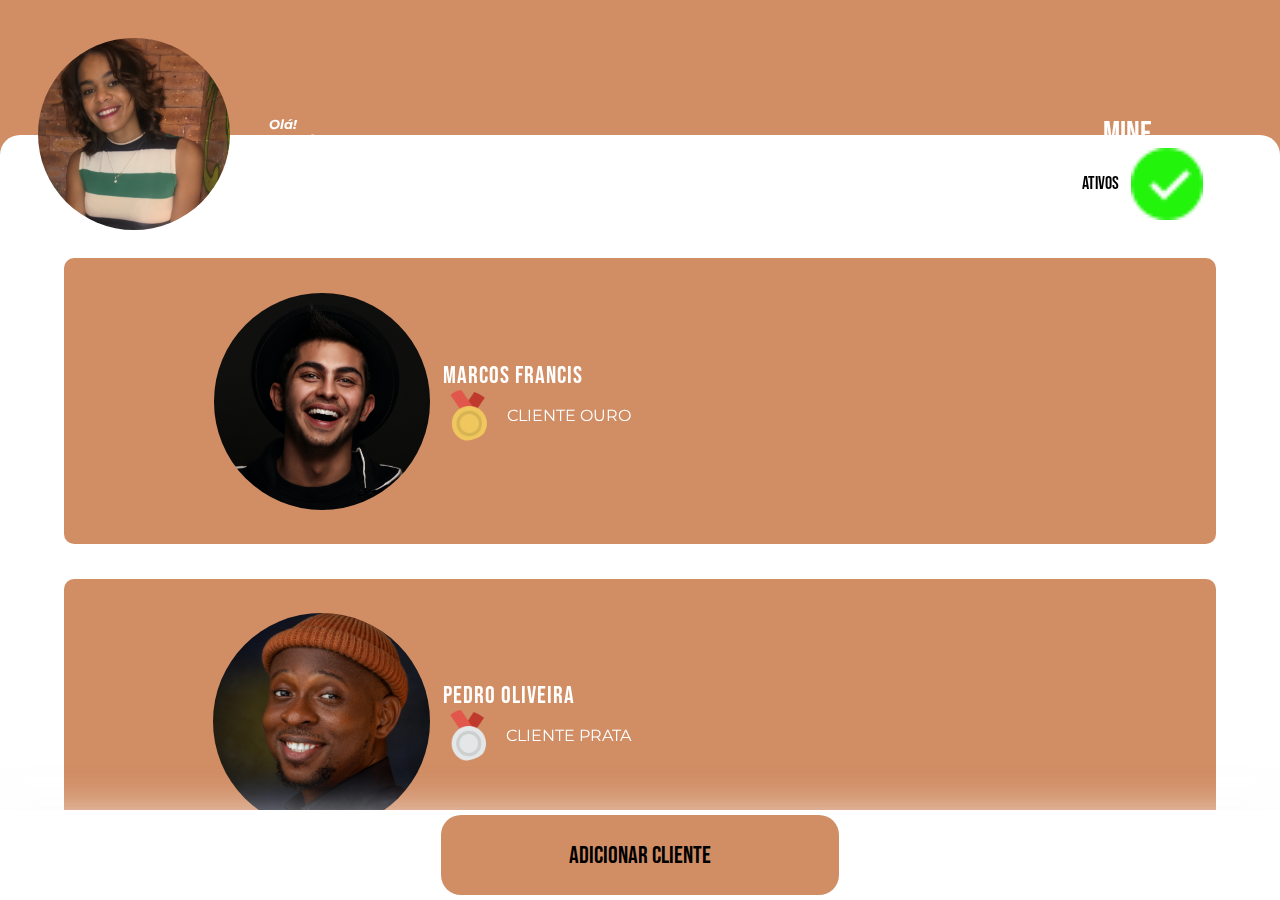
<file: index.html>
<!DOCTYPE html>
<html lang="en" id="loader">
<head>
    <meta charset="UTF-8">
    <meta name="viewport" content="width=device-width, initial-scale=1.0">
    <link rel="shortcut icon" href="IMAGENS/cerveja.png" type="image/png">
    <title>Bar Mine</title>

    <style>
        html{
            background-image: url(projetoGrafico/telaLoad.png);
            background-repeat: no-repeat;
            background-position: top center;
            background-size: cover;
           
        }
        @keyframes blink{
            0% {
        transform: translate(-50%, -50%) rotate(0deg);
    }
    100% {
        transform: translate(-50%, -50%) rotate(360deg);
    }
        }
        #img-drink{
            width: 20%;
            display: block;
            margin: auto;

            position: absolute;
            bottom: 5%;
            left: 50%;
    
            animation: blink 1s infinite ease;
        }
        #img-drink img{
            width: 100%;

        }
    </style>
</head>
<body>
    <div id="img-drink">
        <img src="IMAGENS/beer.png" alt="">
    </div>

<script>
    window.addEventListener('load', function() {
    const loader = document.getElementById('loader');
    loader.style.display = 'block';
    window.location.href = 'pagInicial.html';
    });

</script>
</body>
</html>
</file>
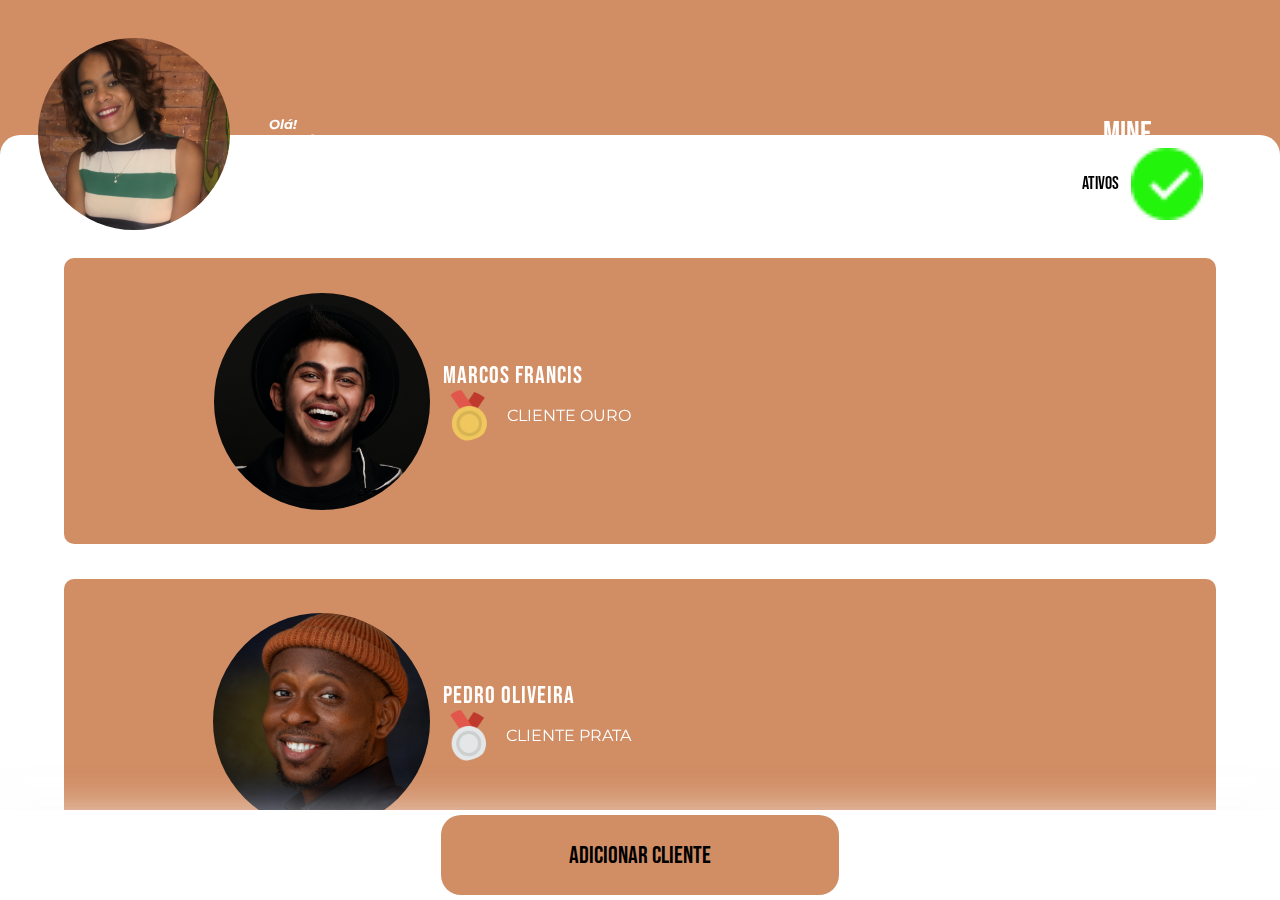
<file: pagInicial.html>
<!DOCTYPE html>
<html lang="en">
  <head>
    <meta charset="UTF-8" />
    <meta name="viewport" content="width=device-width, initial-scale=1.0" />
    <link rel="shortcut icon" href="IMAGENS/beer.png" type="image/png" />

    <link rel="preconnect" href="https://fonts.googleapis.com" />
    <link rel="preconnect" href="https://fonts.gstatic.com" crossorigin />
    <link
      href="https://fonts.googleapis.com/css2?family=Montserrat:ital,wght@0,100;0,200;0,300;0,400;0,500;0,600;0,700;0,800;0,900;1,100;1,200;1,300;1,400;1,500;1,600;1,700;1,800;1,900&display=swap"
      rel="stylesheet"
    />

    <link rel="preconnect" href="https://fonts.googleapis.com" />
    <link rel="preconnect" href="https://fonts.gstatic.com" crossorigin />
    <link
      href="https://fonts.googleapis.com/css2?family=Bebas+Neue&display=swap"
      rel="stylesheet"
    />
    <title>Bar Mine</title>

    <link rel="stylesheet" href="style-pagInicial.css" />
  </head>
  <body>
    <header>
      <div class="funcionario">
        <img src="IMAGENS/adm.jpg" alt="imagem funcionario" />

        <div class="identificacao">
          <span>Olá!</span>
          <p>Iasmin C.</p>
        </div>

        <div class="logo">
          <h1>MINE</h1>
        </div>
      </div>
    </header>

    <main>
      <div class="ativos">
        <h4>ATIVOS</h4>
        <img src="IMAGENS/ativo.png" alt="Clientes ativos no estabelecimento" />
      </div>

      <div class="clientes" onclick="realizarPedido()">
        <div class="cliente">
          <img src="IMAGENS/cliente1.jpg" alt="foto do cliente" />

          <div class="idCliente">
            <a href="pagPedidos.html?nomeCliente=MARCOS%20FRANCIS">
              <p class="nomeCliente">MARCOS FRANCIS</p></a
            >

            <div class="medalha">
              <img
                src="IMAGENS/medalha-de-ouro.png"
                alt="cliente medalha de ouro"
              />
              <p id="tipoCliente">CLIENTE OURO</p>
            </div>
          </div>
        </div>
        <!-- ****************************************************** -->
        <div class="cliente" onclick="realizarPedido()">
          <img src="IMAGENS/cliente4.jpg" />

          <div class="idCliente">
            <a href="pagPedidos.html?nomeCliente=PEDRO%20OLIVEIRA">
              <p class="nomeCliente">PEDRO OLIVEIRA</p></a
            >

            <div class="medalha">
              <img
                src="IMAGENS/medalha-de-prata.png"
                alt="cliente medalha de ouro"
              />
              <p>CLIENTE PRATA</p>
            </div>
          </div>
        </div>
        <!-- ****************************************************** -->

        <div class="cliente" onclick="realizarPedido()">
          <img src="IMAGENS/cliente3.jpg" />

          <div class="idCliente">
            <a href="pagPedidos.html?nomeCliente=RENAN%20PACHECO">
              <p class="nomeCliente">RENAN PACHECO</p></a
            >

            <div class="medalha">
              <img src="IMAGENS/qualidade.png" alt="cliente medalha de ouro" />
              <p>CLIENTE DIAMANTE</p>
            </div>
          </div>
        </div>
        <!-- ****************************************************** -->

        <div class="cliente" onclick="realizarPedido()">
          <img src="IMAGENS/cliente2.jpg" />

          <div class="idCliente">
            <a href="pagPedidos.html?nomeCliente=FERNANDA%20RIBEIRO">
              <p class="nomeCliente">FERNANDA RIBEIRO</p></a
            >

            <div class="medalha">
              <img
                src="IMAGENS/medalha-de-ouro.png"
                alt="cliente medalha de ouro"
              />
              <p>CLIENTE OURO</p>
            </div>
          </div>
        </div>
        <!-- ****************************************************** -->

        <div class="cliente" onclick="realizarPedido()">
          <img src="IMAGENS/cliente5.jpg" />

          <div class="idCliente">
            <a href="pagPedidos.html?nomeCliente=JULIA%20MARCELE">
              <p class="nomeCliente">JULIA MARCELE</p></a
            >

            <div class="medalha">
              <img
                src="IMAGENS/medalha-de-bronze.png"
                alt="cliente medalha de ouro"
              />
              <p>CLIENTE BRONZE</p>
            </div>
          </div>
        </div>
      </div>
    </main>
    <footer>
      <a href="pedidos.html">ADICIONAR CLIENTE</a>
    </footer>

    <script>
      function realizarPedido() {
        window.location.href = "pagPedidos.html";
      }
    </script>
    <script src="script.js"></script>
  </body>
</html>
</file>
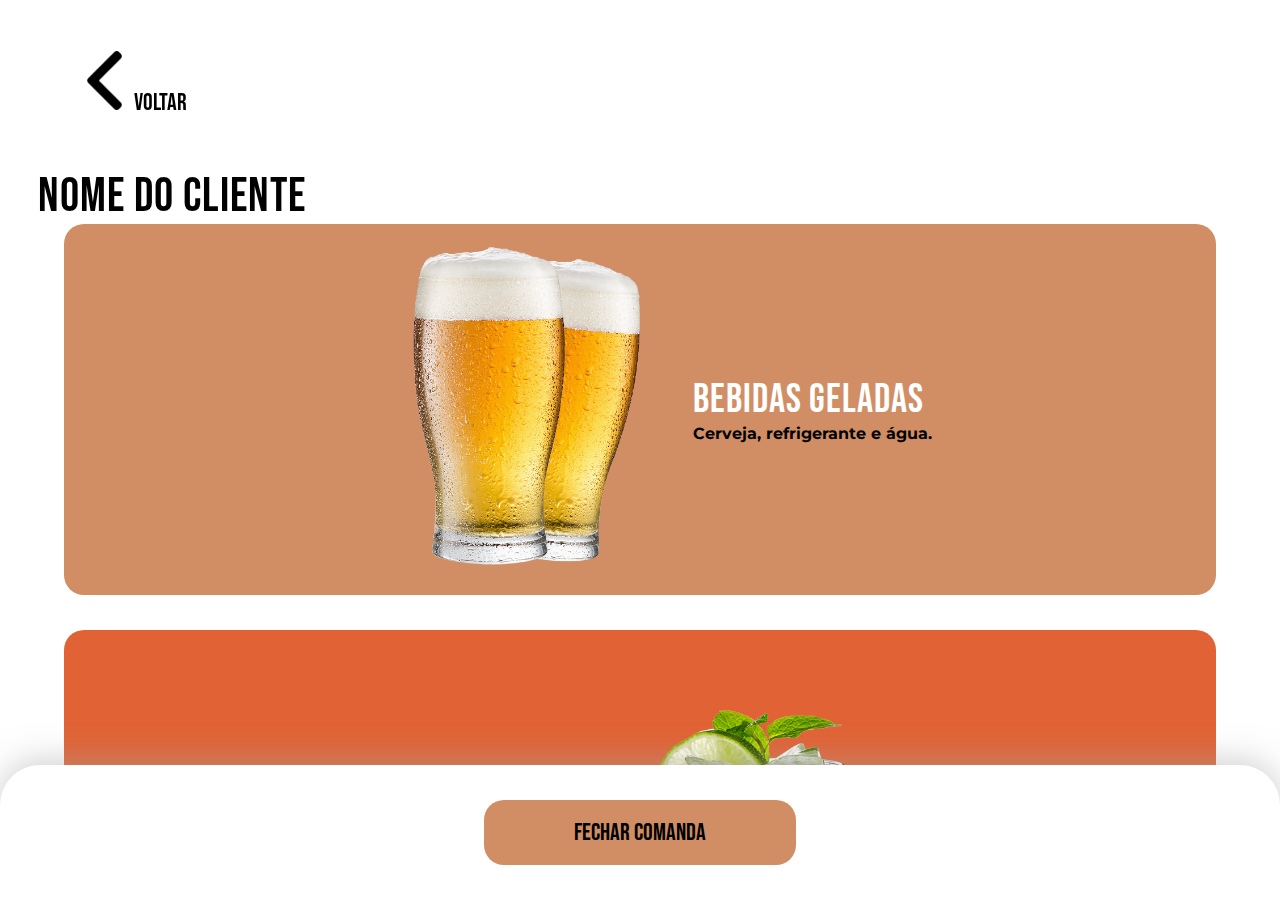
<file: pagPedidos.html>
<!DOCTYPE html>
<html lang="en">
<head>
    <meta charset="UTF-8">
    <meta name="viewport" content="width=device-width, initial-scale=1.0">
    <link rel="shortcut icon" href="IMAGENS/beer.png" type="image/png">

    <link rel="preconnect" href="https://fonts.googleapis.com">
    <link rel="preconnect" href="https://fonts.gstatic.com" crossorigin>
    <link href="https://fonts.googleapis.com/css2?family=Montserrat:ital,wght@0,100;0,200;0,300;0,400;0,500;0,600;0,700;0,800;0,900;1,100;1,200;1,300;1,400;1,500;1,600;1,700;1,800;1,900&display=swap" rel="stylesheet">

    <link rel="preconnect" href="https://fonts.googleapis.com">
    <link rel="preconnect" href="https://fonts.gstatic.com" crossorigin>
    <link href="https://fonts.googleapis.com/css2?family=Bebas+Neue&display=swap" rel="stylesheet">
    <title>Bar Mine</title>

    

    <link rel="stylesheet" href="style-pagPedidos.css">
    <script src="script.js" defer></script>
</head>
<body>
    <header>
        <div class="voltar">
            <a href="pagInicial.html"><img src="IMAGENS/seta-esquerda.png" alt="voltar">VOLTAR</a>
        </div>

        <div class="idCliente">
            <h1 id="nomeDoCliente">NOME DO CLIENTE</h1>
            <!-- <div class="medalha">
                <img src="IMAGENS/medalha-de-ouro.png" alt="cliente medalha de ouro">
                <p>CLIENTE OURO</p>
            </div> -->
        </div>
    </header>

    <main>
        <div class="pedidos">
            <div class="bebidas" onclick="retratil()">
                <img src="IMAGENS/bebida.png" alt="bebidas">

                <div class="pedidoBebida">
                    <h2>BEBIDAS GELADAS</h2>
                    <div class="text">
                        <p>Cerveja, refrigerante e água.</p>
                    </div>

                    <div class="tabelaPedido todos">

                        <div class="somatorio">
                            <img src="IMAGENS/add.png" alt="adicionar" id="somarBud" value=0 onclick="somarBud()">

                            <p class="qtd" id="quantBud">0</p>

                            <img src="IMAGENS/subtração.png" alt="diminuir" id="diminuirBud" onclick="subtrBud()">
                        </div>

                        <p class="produtoBebidas">BUDWEISER LONG NECK</p>
                    </div>

                    <div class="tabelaPedido todos">

                        <div class="somatorio">
                            <img src="IMAGENS/add.png" alt="adicionar" id="somarHei" onclick="somarHei()"> 

                            <p class="qtd" id="quantHei">0</p>

                            <img src="IMAGENS/subtração.png" alt="diminuir" id="diminuirHei" onclick="subtrHei()">
                        </div>
                        
                        <p class="produtoBebidas">HEINEKEN LONG NECK</p>
                    </div>

                    <div class="tabelaPedido todos">

                        <div class="somatorio">
                            <img src="IMAGENS/add.png" alt="adicionar" onclick="somarCoca700()">
                            <p class="qtd">0</p>
                            <img src="IMAGENS/subtração.png" alt="diminuir" onclick="subtrCoca700()">
                        </div>
                        
                        <p class="produtoBebidas">COCA-COLA 700ML</p>
                    </div>

                    <div class="tabelaPedido todos">

                        <div class="somatorio">
                            <img src="IMAGENS/add.png" alt="adicionar" onclick="somarCocaLata()">
                            <p class="qtd">0</p>
                            <img src="IMAGENS/subtração.png" alt="diminuir" onclick="subtrCocaLata()">
                        </div>
                        
                        <p class="produtoBebidas">COCA-COLA LATA</p>
                    </div>
                </div>
            </div>




            <div class="bebidas drinks" onclick="retratil()">

                <div class="pedidoBebida drink">
                    <h2 id="drinkH2">DRINKS</h2>
                    <div class="text textDrink ">
                        <p>Caipirinha, vodka e whisky.</p>
                    </div>

                    <div class="tabelaPedido tabelaDrinks  todos">

                        <div class="somatorio somatorioDrinks">
                            <img src="IMAGENS/add.png" alt="adicionar" onclick="somarCaipirinha()">
                            <p class="qtd">1</p>
                            <img src="IMAGENS/subtração.png" alt="diminuir" onclick="subtrCaipirinha()">
                        </div>

                        <p class="produtoBebidas">CAIPIRINHA SABORES</p>
                    </div>

                    <div class="tabelaPedido somDrinks todos">

                        <div class="somatorio somatorioDrinks" >

                            <img src="IMAGENS/add.png" alt="adicionar" onclick="somarVodka()">

                            <p class="qtd">0</p>

                            <img src="IMAGENS/subtração.png" alt="diminuir" onclick="subtrVodka()">
                        </div>
                        
                        <p class="produtoBebidas">VODKA DOSE</p>
                    </div>

                    <div class="tabelaPedido somDrinks todos">

                        <div class="somatorio somatorioDrinks">
                            
                            <img src="IMAGENS/add.png" alt="adicionar" onclick="somarWhisky()">

                            <p class="qtd">1</p>

                            <img src="IMAGENS/subtração.png" alt="diminuir" onclick="subtrWhisky()">
                        </div>
                        
                        <p class="produtoBebidas">whisky dose</p>
                    </div>

                    <div class="tabelaPedido somDrinks todos">

                        <div class="somatorio somatorioDrinks">
                            <img src="IMAGENS/add.png" alt="adicionar" onclick="somarWhiskyEner()">

                            <p class="qtd">1</p>

                            <img src="IMAGENS/subtração.png" alt="diminuir" onclick="subtrWhiskyEner()">
                        </div>
                        
                        <p class="produtoBebidas">whisky com energet.</p>
                    </div>
                </div>
                <img src="IMAGENS/drink.png" alt="bebidas">

            </div>



            <div class="bebidas porcoes" onclick="retratil()">
                <img src="IMAGENS/porçoes.png" alt="bebidas">

                <div class="pedidoBebida">
                    <h2>PORÇÕES</h2>
                    <div class="text">
                        <p>Churrasco, petiscos e hamburguer.</p>
                    </div>

                    <div class="tabelaPedido todos">

                        <div class="somatorio">
                            <img src="IMAGENS/add.png" alt="adicionar" onclick="somarEspetinho()">

                            <p class="qtd">1</p>

                            <img src="IMAGENS/subtração.png" alt="diminuir" onclick="subtrEspetinho()">
                        </div>

                        <p class="produtoBebidas">ESPETINHO</p>
                    </div>

                    <div class="tabelaPedido todos">

                        <div class="somatorio">
                            <img src="IMAGENS/add.png" alt="adicionar" onclick="somarHamburguer()">

                            <p class="qtd">1</p>

                            <img src="IMAGENS/subtração.png" alt="diminuir" onclick="subtrHamburguer()">
                        </div>
                        
                        <p class="produtoBebidas">HAMBURGUER</p>
                    </div>

                    <div class="tabelaPedido todos">

                        <div class="somatorio">
                            <img src="IMAGENS/add.png" alt="adicionar" onclick="somarPorcaoMedia()">

                            <p class="qtd">1</p>

                            <img src="IMAGENS/subtração.png" alt="diminuir" onclick="subtrPorcaoMedia()">
                        </div>
                        
                        <p class="produtoBebidas">PORÇÃO MEDIA</p>
                    </div>

                    <div class="tabelaPedido todos">

                        <div class="somatorio">
                            <img src="IMAGENS/add.png" alt="adicionar" onclick="somarPorcaoG()">

                            <p class="qtd">1</p>

                            <img src="IMAGENS/subtração.png" alt="diminuir" onclick="subtrPorcaoG()">
                        </div>
                        
                        <p class="produtoBebidas">PORÇÃO GRANDE</p>
                    </div>
                </div>
            </div>



            <div class="bebidas drinks pratos " onclick="retratil()">

                <div class="pedidoBebida drink">
                    <h2 id="drinkH2">PRATOS</h2>
                    <div class="text textDrink">
                        <p>Almoço e Jantar.</p>
                    </div>

                    <div class="tabelaPedido tabelaDrinks todos">

                        <div class="somatorio somatorioDrinks">
                            <img src="IMAGENS/add.png" alt="adicionar" onclick="somarTropeiro()">

                            <p class="qtd">1</p>
                            <img src="IMAGENS/subtração.png" alt="diminuir" onclick="subtrTropeiro()">
                        </div>

                        <p class="produtoBebidas">Tropeiro</p>
                    </div>

                    <div class="tabelaPedido somDrinks todos">

                        <div class="somatorio somatorioDrinks">
                            <img src="IMAGENS/add.png" alt="adicionar" onclick="somarParmediana()">

                            <p class="qtd">1</p>

                            <img src="IMAGENS/subtração.png" alt="diminuir" onclick="subtrParmediana()">
                        </div>
                        
                        <p class="produtoBebidas">Bife à parmegiana</p>
                    </div>

                    <div class="tabelaPedido somDrinks todos">

                        <div class="somatorio somatorioDrinks">
                            <img src="IMAGENS/add.png" alt="adicionar" onclick="somarCasa()">
                            
                            <p class="qtd">1</p>

                            <img src="IMAGENS/subtração.png" alt="diminuir" onclick="subtrCasa()">
                        </div>
                        
                        <p class="produtoBebidas">PRATO DA CASA</p>
                    </div>

                    <div class="tabelaPedido somDrinks todos">

                        <div class="somatorio somatorioDrinks">
                            <img src="IMAGENS/add.png" alt="adicionar"  onclick="somarStrogonoff()">

                            <p class="qtd">1</p>

                            <img src="IMAGENS/subtração.png" alt="diminuir"  onclick="subtrStrogonoff()">
                        </div>
                        
                        <p class="produtoBebidas">Strogonoff </p>
                    </div>
                </div>
                <img src="IMAGENS/pratos.png" alt="pratos" class="posicaoImg">

            </div>


            <div class="pedidos ">
                <div class="bebidas espaco ">
                   
                </div>
    
        </div>
        
    </main>


    <footer>
        <div class="fecharComanda">
            <a href="pedidos.html">FECHAR COMANDA</a>
        </div>

        <div class="total">
            <div class="valor">
                <p>TOTAL:</p>
                <p class="resultado"><span id="span">R$</span></p>
            </div>
            <div class="solicitarPedido" onclick="solicitar()">
                <p>Solicitar pedido</p>
            </div>

            
        </div>

        <div class="pedidoRealizado">
            <p>PEDIDO FINALIZADO!</p>
            <div class="cancel" onclick="cancel()">
                <img src="IMAGENS/cancel.png" alt="Cancelar">
            </div>
        </div>
    </footer>
</body>
</html>
</file>
<file: style-pagInicial.css>
* {
  margin: 0;
  padding: 0;
  box-sizing: border-box;
}
:root {
  font-family: "Montserrat", sans-serif;
  font-family: "Bebas Neue", sans-serif;
}
body {
  background-color: #d18e65;
}

header {
  width: 100%;
  height: 15vh;
  background-color: #d18e65;
}
.funcionario {
  width: 100%;
  display: flex;
  align-items: center;
}
.funcionario img {
  width: 15%;
  border-radius: 50%;
  margin: 3%;
}
.identificacao {
  display: flex;
  flex-direction: column;
  color: #fff;
}
.identificacao span {
  font-size: 0.8rem;
  font-family: "Montserrat", sans-serif;
  font-style: italic;
  font-weight: bold;
}

.identificacao p {
  font-size: 1rem;
  font-family: "Montserrat", sans-serif;
  font-weight: bold;
}
.logo {
  display: inline-block;
  position: absolute;
  right: 10%;
}
.logo h1 {
  font-family: "Bebas Neue", sans-serif;
  color: #fff;
  font-weight: 400;
}

main {
  background-color: #fff;
  height: 75vh;
  border-radius: 20px 20px 0 0;

  overflow: scroll;
}
.ativos {
  display: flex;
  justify-content: end;
  align-items: center;
  padding: 1% 6% 3% 0%;
  gap: 1%;
}
.ativos h4 {
  font-family: "Bebas Neue", sans-serif;
  font-weight: 500;
  font-size: 1.1em;
}
.ativos img {
  width: 6%;
  height: 6%;
}

.clientes {
  width: 90%;
  margin: auto;
}

.cliente {
  display: flex;
  align-items: center;
  justify-content: center;
  width: 100%;
  border-radius: 10px;
  padding: 3%;
  margin-bottom: 3%;

  background-color: #d18e65;
  color: #fff;
}
.cliente a {
  text-decoration: none;
  color: #fff;
}
.cliente img {
  width: 20%;
  border-radius: 50%;
}
.nomeCliente {
  font-size: 1.5em;
  font-family: "Bebas Neue", sans-serif;
  padding-left: 2%;
  font-weight: 300;
  letter-spacing: 1px;
}
.medalha {
  display: flex;
  align-items: center;
}
.medalha p {
  font-size: 1em;
  font-family: "Montserrat", sans-serif;
  padding-left: 2%;
}
.medalha img {
  width: 10%;
  height: 10%;
  padding-left: 2%;
}
footer {
  display: flex;
  justify-content: center;
  align-items: center;
  width: 100%;
  height: 10%;
  position: fixed;
  bottom: 0;
  background-color: #fff;
  text-align: center;
  box-shadow: 0px -5px 32px 0px rgba(252, 250, 250, 0.5);
}
footer a {
  text-decoration: none;
  color: #000;
  background-color: #d18e65;
  font-family: "Bebas Neue", sans-serif;
  font-size: 1.5em;
  padding: 2% 10%;
  border-radius: 20px;
}
</file>
<file: style-pagPedidos.css>
* {
    margin: 0;
    padding: 0;
    box-sizing: border-box;
  }
  header {
    height: 22vh;
  }
  
  .voltar {
    padding: 2%;
    margin: 2%;
  }
  .voltar img {
    width: 5%;
  }
  .voltar a {
    text-decoration: none;
    font-family: "Bebas Neue", sans-serif;
    font-size: 1.5em;
    color: #000;
    padding-left: 2%;
  }
  .idCliente h1 {
    font-size: 3em;
    font-family: "Bebas Neue", sans-serif;
    padding-left: 3%;
    font-weight: 300;
    letter-spacing: 1px;
  }
  
  .medalha {
    display: flex;
    align-items: center;
  }
  .medalha p {
    font-size: 1.5em;
    font-family: "Montserrat", sans-serif;
    padding-left: 2%;
  }
  .medalha img {
    width: 10%;
    height: 10%;
    padding-left: 3%;
  }
  
  main {
    background-color: #fff;
    height: 63vh;
    border-radius: 20px 20px 0 0;
  
    overflow: scroll;
  }
  
  .pedidos {
    width: 90%;
    margin: auto;
  }
  
  .bebidas {
    background: #d18e65;
    border-radius: 20px;
  
    display: flex;
    justify-content: center;
    align-items: center;
  
    margin-bottom: 3%;
    animation: entrada 1s ease-in-out;
  }
  @keyframes entrada {
    0% {
      transform: translateX(100%);
    }
    100% {
      transform: translateX(0%);
    }
  }
  
  .bebidas img {
    width: 30%;
    height: 30%;
    padding: 2%;
    display: flex;
  }
  
  .tabelaPedido {
    display: flex;
    justify-content: start;
    align-items: center;
    padding-bottom: 3%;
  }
  
  .somatorio {
    display: flex;
    justify-content: space-around;
    padding: 2%;
    border-radius: 10px;
    align-items: center;
    width: 30%;
    background-color: #000;
  }
  .somatorio img {
    width: 30%;
    height: 100%;
    padding: 1%;
  }
  .qtd {
    padding: 1%;
  }
  .pedidoBebida {
    display: flex;
    flex-direction: column;
    justify-content: center;
    color: #fff;
    animation: entrada 1s ease-in-out;
  }
  @keyframes entrada {
    0% {
      transform: translateX(100%);
    }
    100% {
      transform: translateX(0%);
    }
  }
  
  .pedidoBebida h2 {
    color: #fff;
    font-family: "Bebas Neue", sans-serif;
    font-size: 2.5em;
    font-weight: 300;
    letter-spacing: 1px;
  }
  .text {
    /* display: none; */
  
    color: #000;
    font-family: "Montserrat", sans-serif;
    font-weight: bold;
  }
  .produtoBebidas {
    font-family: "Bebas Neue", sans-serif;
    font-size: 1.3em;
    font-weight: 300;
    letter-spacing: 1px;
    padding-left: 2%;
  }
  .pratos {
    display: flex;
    justify-content: end;
    align-items: center;
  }
  
  .drinks {
    background-color: #e16335;
    display: flex;
    animation: entrada2 1s ease-in-out;
  }
  @keyframes entrada2 {
    0% {
      transform: translateX(-100%);
    }
    100% {
      transform: translateX(0%);
    }
  }
  
  #drinkH2,
  .textDrink {
    text-align: end;
  }
  .somatorioDrinks {
    margin-left: 2%;
  }
  .espaco {
    background-color: transparent;
    height: 10px;
  }
  
  .todos {
    display: none;
  }
  
  footer {
    display: flex;
    justify-content: center;
    align-items: center;
    width: 100%;
    height: 15%;
    border-radius: 40px 40px 0 0;
    position: fixed;
    bottom: 0;
    background-color: #fff;
    text-align: center;
    box-shadow: 0px -5px 32px 0px rgba(163, 163, 163, 0.5);
  }
  footer a {
    text-decoration: none;
    color: #000;
    background-color: #d18e65;
    font-family: "Bebas Neue", sans-serif;
    font-size: 1.5em;
    padding: 2% 10%;
    border-radius: 20px;
  }
  
  .fecharComanda {
    display: flex;
    justify-content: center;
    width: 70%;
  }
  .total {
    display: none;
    flex-direction: column;
  
    background-color: #e16335;
    color: #fff;
    font-family: "Bebas Neue", sans-serif;
    width: 70%;
  
    border-radius: 10px;
  }
  .valor {
    width: 100%;
    display: flex;
    justify-content: space-around;
    font-size: 2em;
    font-weight: 300;
    border-bottom: 1px solid #fff;
  }
  #span {
    font-size: 0.5em;
  }
  .solicitarPedido {
    padding: 2%;
    font-size: 1.2em;
    font-family: "Montserrat", sans-serif;
  }
  .pedidoRealizado {
    display: none;
    justify-content: center;
    align-items: center;

    max-width: 350px; 
    height: 100px;
    
    position: absolute;
    top: -250%;
  
    
    font-family: "Montserrat", sans-serif;
    text-align: center;

    background-color: #f2f2f2;
    border-radius: 20px;
    box-shadow: 0px 3px 31px 0px rgba(0,0,0,0.75);


    background-color: #e16335;
    animation: subir 0.5s linear;
  }

  @keyframes subir {
    0%{
      transform: translateY(-4%);
    }
    100%{
      transform: translateY(0%) ;
    }
  }
  .pedidoRealizado p{
    font-size: 2em;

    color: #fff;
  }
  .cancel{
    height: 80%;
    display: flex;
    align-items: start;
 
  }
  .pedidoRealizado img{
    width: 70%;
    display: block;
  }
</file>
